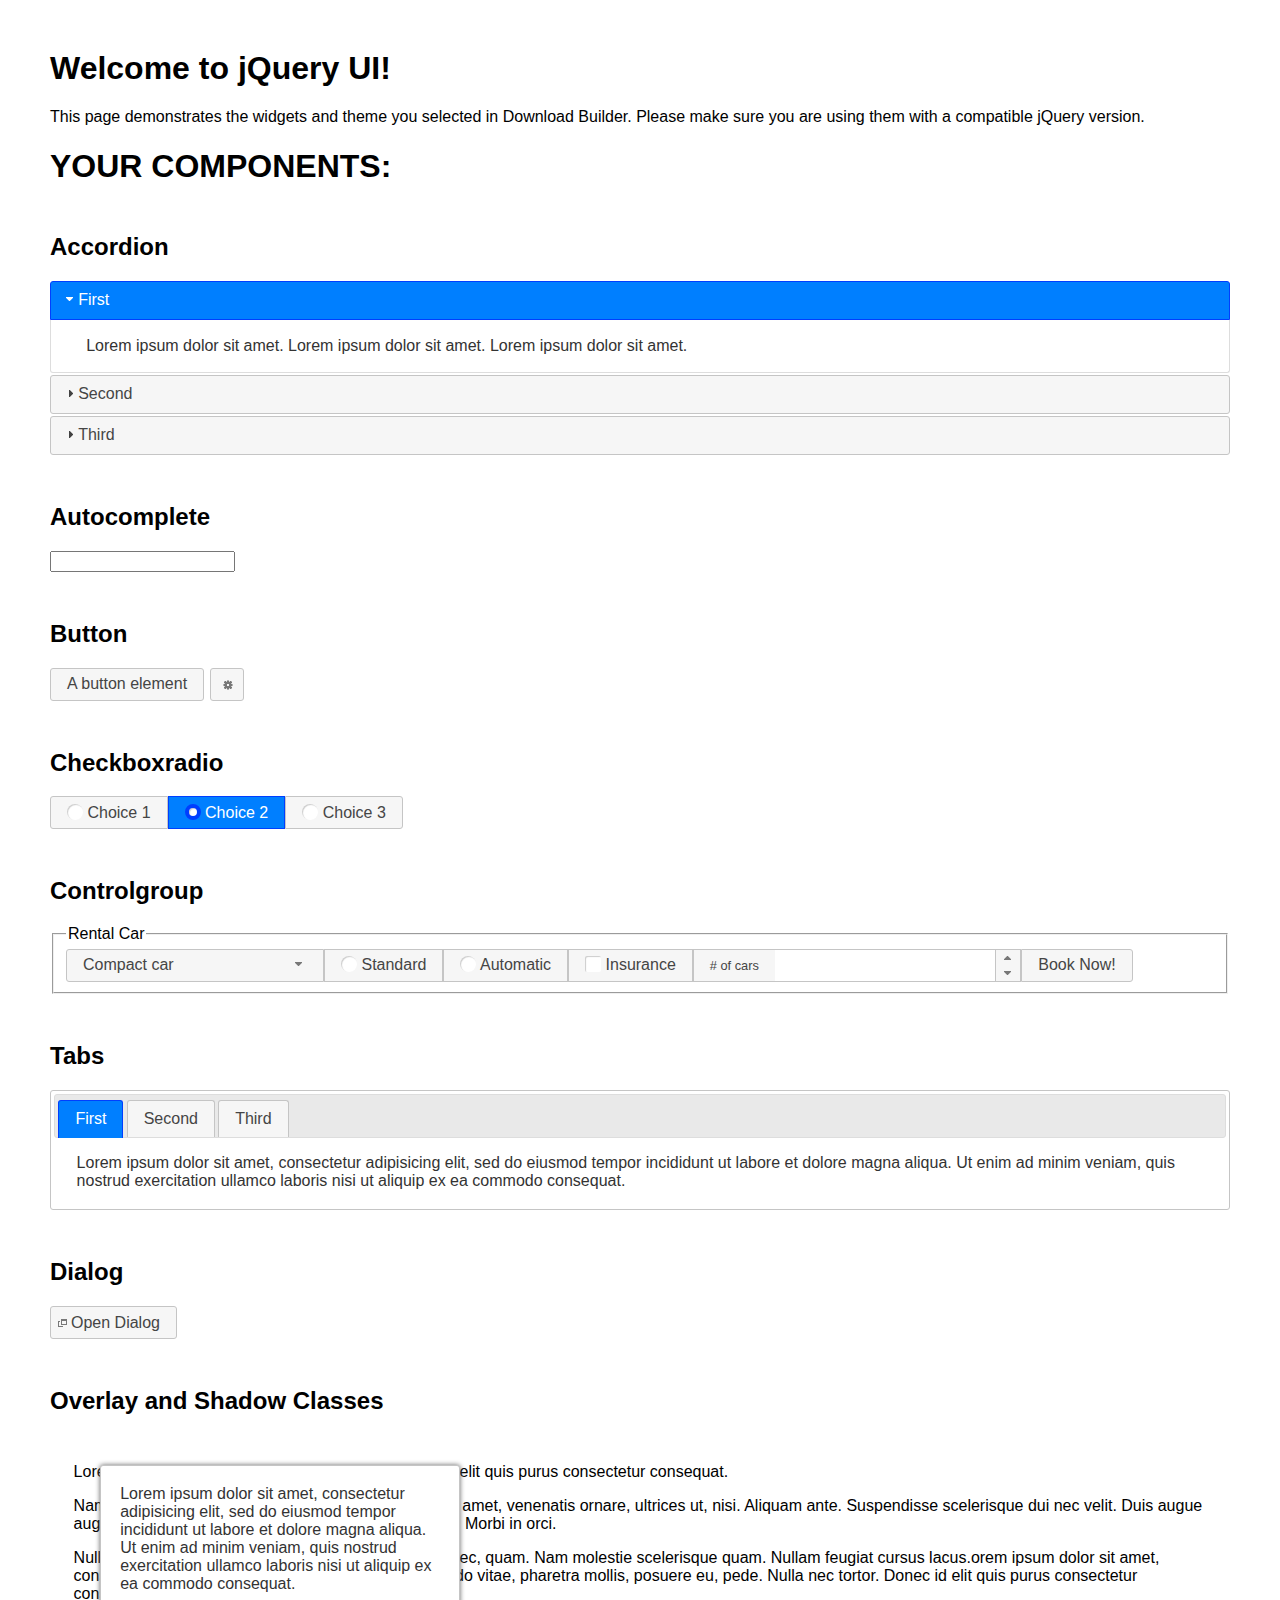
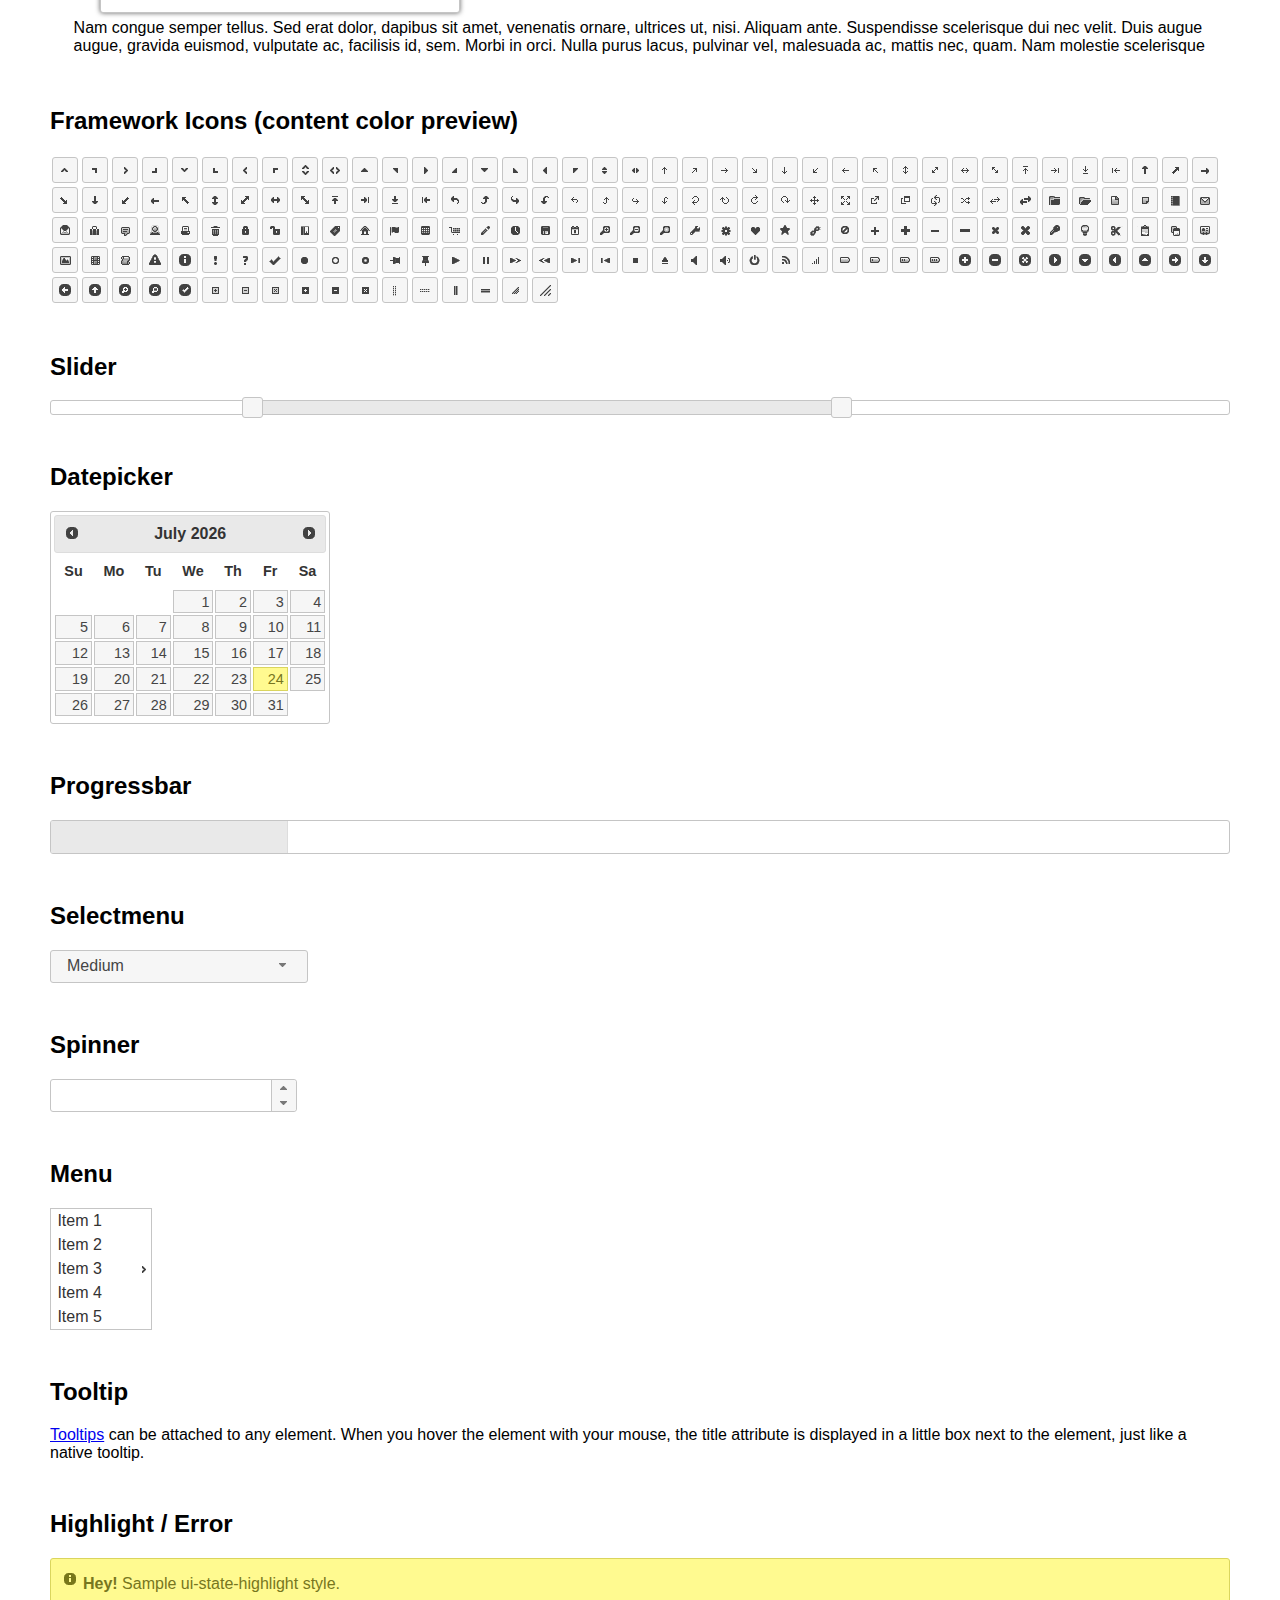
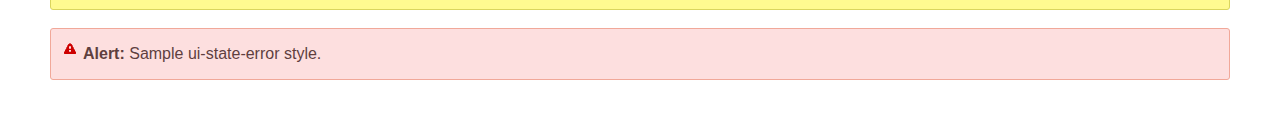
<file: src/main/resources/static/jquery-ui-1.13.2/index.html>
<!doctype html>
<html lang="us">
<head>
	<meta charset="utf-8">
	<title>jQuery UI Example Page</title>
	<link href="jquery-ui.css" rel="stylesheet">
	<style>
	body{
		font-family: "Trebuchet MS", sans-serif;
		margin: 50px;
	}
	.demoHeaders {
		margin-top: 2em;
	}
	#dialog-link {
		padding: .4em 1em .4em 20px;
		text-decoration: none;
		position: relative;
	}
	#dialog-link span.ui-icon {
		margin: 0 5px 0 0;
		position: absolute;
		left: .2em;
		top: 50%;
		margin-top: -8px;
	}
	#icons {
		margin: 0;
		padding: 0;
	}
	#icons li {
		margin: 2px;
		position: relative;
		padding: 4px 0;
		cursor: pointer;
		float: left;
		list-style: none;
	}
	#icons span.ui-icon {
		float: left;
		margin: 0 4px;
	}
	.fakewindowcontain .ui-widget-overlay {
		position: absolute;
	}
	select {
		width: 200px;
	}
	</style>
</head>
<body>

<h1>Welcome to jQuery UI!</h1>

<div class="ui-widget">
	<p>This page demonstrates the widgets and theme you selected in Download Builder. Please make sure you are using them with a compatible jQuery version.</p>
</div>

<h1>YOUR COMPONENTS:</h1>

<!-- Accordion -->
<h2 class="demoHeaders">Accordion</h2>
<div id="accordion">
	<h3>First</h3>
	<div>Lorem ipsum dolor sit amet. Lorem ipsum dolor sit amet. Lorem ipsum dolor sit amet.</div>
	<h3>Second</h3>
	<div>Phasellus mattis tincidunt nibh.</div>
	<h3>Third</h3>
	<div>Nam dui erat, auctor a, dignissim quis.</div>
</div>

<!-- Autocomplete -->
<h2 class="demoHeaders">Autocomplete</h2>
<div>
	<input id="autocomplete" title="type &quot;a&quot;">
</div>

<!-- Button -->
<h2 class="demoHeaders">Button</h2>
<button id="button">A button element</button>
<button id="button-icon">An icon-only button</button>

<!-- Checkboxradio -->
<h2 class="demoHeaders">Checkboxradio</h2>
<form style="margin-top: 1em;">
	<div id="radioset">
		<input type="radio" id="radio1" name="radio"><label for="radio1">Choice 1</label>
		<input type="radio" id="radio2" name="radio" checked="checked"><label for="radio2">Choice 2</label>
		<input type="radio" id="radio3" name="radio"><label for="radio3">Choice 3</label>
	</div>
</form>

<!-- Controlgroup -->
<h2 class="demoHeaders">Controlgroup</h2>
<fieldset>
	<legend>Rental Car</legend>
	<div id="controlgroup">
		<select id="car-type">
			<option>Compact car</option>
			<option>Midsize car</option>
			<option>Full size car</option>
			<option>SUV</option>
			<option>Luxury</option>
			<option>Truck</option>
			<option>Van</option>
		</select>
		<label for="transmission-standard">Standard</label>
		<input type="radio" name="transmission" id="transmission-standard">
		<label for="transmission-automatic">Automatic</label>
		<input type="radio" name="transmission" id="transmission-automatic">
		<label for="insurance">Insurance</label>
		<input type="checkbox" name="insurance" id="insurance">
		<label for="horizontal-spinner" class="ui-controlgroup-label"># of cars</label>
		<input id="horizontal-spinner" class="ui-spinner-input">
		<button>Book Now!</button>
	</div>
</fieldset>

<!-- Tabs -->
<h2 class="demoHeaders">Tabs</h2>
<div id="tabs">
	<ul>
		<li><a href="#tabs-1">First</a></li>
		<li><a href="#tabs-2">Second</a></li>
		<li><a href="#tabs-3">Third</a></li>
	</ul>
	<div id="tabs-1">Lorem ipsum dolor sit amet, consectetur adipisicing elit, sed do eiusmod tempor incididunt ut labore et dolore magna aliqua. Ut enim ad minim veniam, quis nostrud exercitation ullamco laboris nisi ut aliquip ex ea commodo consequat.</div>
	<div id="tabs-2">Phasellus mattis tincidunt nibh. Cras orci urna, blandit id, pretium vel, aliquet ornare, felis. Maecenas scelerisque sem non nisl. Fusce sed lorem in enim dictum bibendum.</div>
	<div id="tabs-3">Nam dui erat, auctor a, dignissim quis, sollicitudin eu, felis. Pellentesque nisi urna, interdum eget, sagittis et, consequat vestibulum, lacus. Mauris porttitor ullamcorper augue.</div>
</div>

<h2 class="demoHeaders">Dialog</h2>
<p>
	<button id="dialog-link" class="ui-button ui-corner-all ui-widget">
		<span class="ui-icon ui-icon-newwin"></span>Open Dialog
	</button>
</p>

<h2 class="demoHeaders">Overlay and Shadow Classes</h2>
<div style="position: relative; width: 96%; height: 200px; padding:1% 2%; overflow:hidden;" class="fakewindowcontain">
	<p>Lorem ipsum dolor sit amet,  Nulla nec tortor. Donec id elit quis purus consectetur consequat. </p><p>Nam congue semper tellus. Sed erat dolor, dapibus sit amet, venenatis ornare, ultrices ut, nisi. Aliquam ante. Suspendisse scelerisque dui nec velit. Duis augue augue, gravida euismod, vulputate ac, facilisis id, sem. Morbi in orci. </p><p>Nulla purus lacus, pulvinar vel, malesuada ac, mattis nec, quam. Nam molestie scelerisque quam. Nullam feugiat cursus lacus.orem ipsum dolor sit amet, consectetur adipiscing elit. Donec libero risus, commodo vitae, pharetra mollis, posuere eu, pede. Nulla nec tortor. Donec id elit quis purus consectetur consequat. </p><p>Nam congue semper tellus. Sed erat dolor, dapibus sit amet, venenatis ornare, ultrices ut, nisi. Aliquam ante. Suspendisse scelerisque dui nec velit. Duis augue augue, gravida euismod, vulputate ac, facilisis id, sem. Morbi in orci. Nulla purus lacus, pulvinar vel, malesuada ac, mattis nec, quam. Nam molestie scelerisque quam. </p><p>Nullam feugiat cursus lacus.orem ipsum dolor sit amet, consectetur adipiscing elit. Donec libero risus, commodo vitae, pharetra mollis, posuere eu, pede. Nulla nec tortor. Donec id elit quis purus consectetur consequat. Nam congue semper tellus. Sed erat dolor, dapibus sit amet, venenatis ornare, ultrices ut, nisi. Aliquam ante. </p><p>Suspendisse scelerisque dui nec velit. Duis augue augue, gravida euismod, vulputate ac, facilisis id, sem. Morbi in orci. Nulla purus lacus, pulvinar vel, malesuada ac, mattis nec, quam. Nam molestie scelerisque quam. Nullam feugiat cursus lacus.orem ipsum dolor sit amet, consectetur adipiscing elit. Donec libero risus, commodo vitae, pharetra mollis, posuere eu, pede. Nulla nec tortor. Donec id elit quis purus consectetur consequat. Nam congue semper tellus. Sed erat dolor, dapibus sit amet, venenatis ornare, ultrices ut, nisi. </p>

	<!-- ui-dialog -->
	<div class="ui-widget-overlay ui-front"></div>
	<div style="position: absolute; width: 320px; left: 50px; top: 30px; padding: 1.2em" class="ui-widget ui-front ui-widget-content ui-corner-all ui-widget-shadow">
		Lorem ipsum dolor sit amet, consectetur adipisicing elit, sed do eiusmod tempor incididunt ut labore et dolore magna aliqua. Ut enim ad minim veniam, quis nostrud exercitation ullamco laboris nisi ut aliquip ex ea commodo consequat.
	</div>

</div>

<!-- ui-dialog -->
<div id="dialog" title="Dialog Title">
	<p>Lorem ipsum dolor sit amet, consectetur adipisicing elit, sed do eiusmod tempor incididunt ut labore et dolore magna aliqua. Ut enim ad minim veniam, quis nostrud exercitation ullamco laboris nisi ut aliquip ex ea commodo consequat.</p>
</div>


<h2 class="demoHeaders">Framework Icons (content color preview)</h2>
<ul id="icons" class="ui-widget ui-helper-clearfix">
	<li class="ui-state-default ui-corner-all" title=".ui-icon-caret-1-n"><span class="ui-icon ui-icon-caret-1-n"></span></li>
	<li class="ui-state-default ui-corner-all" title=".ui-icon-caret-1-ne"><span class="ui-icon ui-icon-caret-1-ne"></span></li>
	<li class="ui-state-default ui-corner-all" title=".ui-icon-caret-1-e"><span class="ui-icon ui-icon-caret-1-e"></span></li>
	<li class="ui-state-default ui-corner-all" title=".ui-icon-caret-1-se"><span class="ui-icon ui-icon-caret-1-se"></span></li>
	<li class="ui-state-default ui-corner-all" title=".ui-icon-caret-1-s"><span class="ui-icon ui-icon-caret-1-s"></span></li>
	<li class="ui-state-default ui-corner-all" title=".ui-icon-caret-1-sw"><span class="ui-icon ui-icon-caret-1-sw"></span></li>
	<li class="ui-state-default ui-corner-all" title=".ui-icon-caret-1-w"><span class="ui-icon ui-icon-caret-1-w"></span></li>
	<li class="ui-state-default ui-corner-all" title=".ui-icon-caret-1-nw"><span class="ui-icon ui-icon-caret-1-nw"></span></li>
	<li class="ui-state-default ui-corner-all" title=".ui-icon-caret-2-n-s"><span class="ui-icon ui-icon-caret-2-n-s"></span></li>
	<li class="ui-state-default ui-corner-all" title=".ui-icon-caret-2-e-w"><span class="ui-icon ui-icon-caret-2-e-w"></span></li>
	<li class="ui-state-default ui-corner-all" title=".ui-icon-triangle-1-n"><span class="ui-icon ui-icon-triangle-1-n"></span></li>
	<li class="ui-state-default ui-corner-all" title=".ui-icon-triangle-1-ne"><span class="ui-icon ui-icon-triangle-1-ne"></span></li>
	<li class="ui-state-default ui-corner-all" title=".ui-icon-triangle-1-e"><span class="ui-icon ui-icon-triangle-1-e"></span></li>
	<li class="ui-state-default ui-corner-all" title=".ui-icon-triangle-1-se"><span class="ui-icon ui-icon-triangle-1-se"></span></li>
	<li class="ui-state-default ui-corner-all" title=".ui-icon-triangle-1-s"><span class="ui-icon ui-icon-triangle-1-s"></span></li>
	<li class="ui-state-default ui-corner-all" title=".ui-icon-triangle-1-sw"><span class="ui-icon ui-icon-triangle-1-sw"></span></li>
	<li class="ui-state-default ui-corner-all" title=".ui-icon-triangle-1-w"><span class="ui-icon ui-icon-triangle-1-w"></span></li>
	<li class="ui-state-default ui-corner-all" title=".ui-icon-triangle-1-nw"><span class="ui-icon ui-icon-triangle-1-nw"></span></li>
	<li class="ui-state-default ui-corner-all" title=".ui-icon-triangle-2-n-s"><span class="ui-icon ui-icon-triangle-2-n-s"></span></li>
	<li class="ui-state-default ui-corner-all" title=".ui-icon-triangle-2-e-w"><span class="ui-icon ui-icon-triangle-2-e-w"></span></li>
	<li class="ui-state-default ui-corner-all" title=".ui-icon-arrow-1-n"><span class="ui-icon ui-icon-arrow-1-n"></span></li>
	<li class="ui-state-default ui-corner-all" title=".ui-icon-arrow-1-ne"><span class="ui-icon ui-icon-arrow-1-ne"></span></li>
	<li class="ui-state-default ui-corner-all" title=".ui-icon-arrow-1-e"><span class="ui-icon ui-icon-arrow-1-e"></span></li>
	<li class="ui-state-default ui-corner-all" title=".ui-icon-arrow-1-se"><span class="ui-icon ui-icon-arrow-1-se"></span></li>
	<li class="ui-state-default ui-corner-all" title=".ui-icon-arrow-1-s"><span class="ui-icon ui-icon-arrow-1-s"></span></li>
	<li class="ui-state-default ui-corner-all" title=".ui-icon-arrow-1-sw"><span class="ui-icon ui-icon-arrow-1-sw"></span></li>
	<li class="ui-state-default ui-corner-all" title=".ui-icon-arrow-1-w"><span class="ui-icon ui-icon-arrow-1-w"></span></li>
	<li class="ui-state-default ui-corner-all" title=".ui-icon-arrow-1-nw"><span class="ui-icon ui-icon-arrow-1-nw"></span></li>
	<li class="ui-state-default ui-corner-all" title=".ui-icon-arrow-2-n-s"><span class="ui-icon ui-icon-arrow-2-n-s"></span></li>
	<li class="ui-state-default ui-corner-all" title=".ui-icon-arrow-2-ne-sw"><span class="ui-icon ui-icon-arrow-2-ne-sw"></span></li>
	<li class="ui-state-default ui-corner-all" title=".ui-icon-arrow-2-e-w"><span class="ui-icon ui-icon-arrow-2-e-w"></span></li>
	<li class="ui-state-default ui-corner-all" title=".ui-icon-arrow-2-se-nw"><span class="ui-icon ui-icon-arrow-2-se-nw"></span></li>
	<li class="ui-state-default ui-corner-all" title=".ui-icon-arrowstop-1-n"><span class="ui-icon ui-icon-arrowstop-1-n"></span></li>
	<li class="ui-state-default ui-corner-all" title=".ui-icon-arrowstop-1-e"><span class="ui-icon ui-icon-arrowstop-1-e"></span></li>
	<li class="ui-state-default ui-corner-all" title=".ui-icon-arrowstop-1-s"><span class="ui-icon ui-icon-arrowstop-1-s"></span></li>
	<li class="ui-state-default ui-corner-all" title=".ui-icon-arrowstop-1-w"><span class="ui-icon ui-icon-arrowstop-1-w"></span></li>
	<li class="ui-state-default ui-corner-all" title=".ui-icon-arrowthick-1-n"><span class="ui-icon ui-icon-arrowthick-1-n"></span></li>
	<li class="ui-state-default ui-corner-all" title=".ui-icon-arrowthick-1-ne"><span class="ui-icon ui-icon-arrowthick-1-ne"></span></li>
	<li class="ui-state-default ui-corner-all" title=".ui-icon-arrowthick-1-e"><span class="ui-icon ui-icon-arrowthick-1-e"></span></li>
	<li class="ui-state-default ui-corner-all" title=".ui-icon-arrowthick-1-se"><span class="ui-icon ui-icon-arrowthick-1-se"></span></li>
	<li class="ui-state-default ui-corner-all" title=".ui-icon-arrowthick-1-s"><span class="ui-icon ui-icon-arrowthick-1-s"></span></li>
	<li class="ui-state-default ui-corner-all" title=".ui-icon-arrowthick-1-sw"><span class="ui-icon ui-icon-arrowthick-1-sw"></span></li>
	<li class="ui-state-default ui-corner-all" title=".ui-icon-arrowthick-1-w"><span class="ui-icon ui-icon-arrowthick-1-w"></span></li>
	<li class="ui-state-default ui-corner-all" title=".ui-icon-arrowthick-1-nw"><span class="ui-icon ui-icon-arrowthick-1-nw"></span></li>
	<li class="ui-state-default ui-corner-all" title=".ui-icon-arrowthick-2-n-s"><span class="ui-icon ui-icon-arrowthick-2-n-s"></span></li>
	<li class="ui-state-default ui-corner-all" title=".ui-icon-arrowthick-2-ne-sw"><span class="ui-icon ui-icon-arrowthick-2-ne-sw"></span></li>
	<li class="ui-state-default ui-corner-all" title=".ui-icon-arrowthick-2-e-w"><span class="ui-icon ui-icon-arrowthick-2-e-w"></span></li>
	<li class="ui-state-default ui-corner-all" title=".ui-icon-arrowthick-2-se-nw"><span class="ui-icon ui-icon-arrowthick-2-se-nw"></span></li>
	<li class="ui-state-default ui-corner-all" title=".ui-icon-arrowthickstop-1-n"><span class="ui-icon ui-icon-arrowthickstop-1-n"></span></li>
	<li class="ui-state-default ui-corner-all" title=".ui-icon-arrowthickstop-1-e"><span class="ui-icon ui-icon-arrowthickstop-1-e"></span></li>
	<li class="ui-state-default ui-corner-all" title=".ui-icon-arrowthickstop-1-s"><span class="ui-icon ui-icon-arrowthickstop-1-s"></span></li>
	<li class="ui-state-default ui-corner-all" title=".ui-icon-arrowthickstop-1-w"><span class="ui-icon ui-icon-arrowthickstop-1-w"></span></li>
	<li class="ui-state-default ui-corner-all" title=".ui-icon-arrowreturnthick-1-w"><span class="ui-icon ui-icon-arrowreturnthick-1-w"></span></li>
	<li class="ui-state-default ui-corner-all" title=".ui-icon-arrowreturnthick-1-n"><span class="ui-icon ui-icon-arrowreturnthick-1-n"></span></li>
	<li class="ui-state-default ui-corner-all" title=".ui-icon-arrowreturnthick-1-e"><span class="ui-icon ui-icon-arrowreturnthick-1-e"></span></li>
	<li class="ui-state-default ui-corner-all" title=".ui-icon-arrowreturnthick-1-s"><span class="ui-icon ui-icon-arrowreturnthick-1-s"></span></li>
	<li class="ui-state-default ui-corner-all" title=".ui-icon-arrowreturn-1-w"><span class="ui-icon ui-icon-arrowreturn-1-w"></span></li>
	<li class="ui-state-default ui-corner-all" title=".ui-icon-arrowreturn-1-n"><span class="ui-icon ui-icon-arrowreturn-1-n"></span></li>
	<li class="ui-state-default ui-corner-all" title=".ui-icon-arrowreturn-1-e"><span class="ui-icon ui-icon-arrowreturn-1-e"></span></li>
	<li class="ui-state-default ui-corner-all" title=".ui-icon-arrowreturn-1-s"><span class="ui-icon ui-icon-arrowreturn-1-s"></span></li>
	<li class="ui-state-default ui-corner-all" title=".ui-icon-arrowrefresh-1-w"><span class="ui-icon ui-icon-arrowrefresh-1-w"></span></li>
	<li class="ui-state-default ui-corner-all" title=".ui-icon-arrowrefresh-1-n"><span class="ui-icon ui-icon-arrowrefresh-1-n"></span></li>
	<li class="ui-state-default ui-corner-all" title=".ui-icon-arrowrefresh-1-e"><span class="ui-icon ui-icon-arrowrefresh-1-e"></span></li>
	<li class="ui-state-default ui-corner-all" title=".ui-icon-arrowrefresh-1-s"><span class="ui-icon ui-icon-arrowrefresh-1-s"></span></li>
	<li class="ui-state-default ui-corner-all" title=".ui-icon-arrow-4"><span class="ui-icon ui-icon-arrow-4"></span></li>
	<li class="ui-state-default ui-corner-all" title=".ui-icon-arrow-4-diag"><span class="ui-icon ui-icon-arrow-4-diag"></span></li>
	<li class="ui-state-default ui-corner-all" title=".ui-icon-extlink"><span class="ui-icon ui-icon-extlink"></span></li>
	<li class="ui-state-default ui-corner-all" title=".ui-icon-newwin"><span class="ui-icon ui-icon-newwin"></span></li>
	<li class="ui-state-default ui-corner-all" title=".ui-icon-refresh"><span class="ui-icon ui-icon-refresh"></span></li>
	<li class="ui-state-default ui-corner-all" title=".ui-icon-shuffle"><span class="ui-icon ui-icon-shuffle"></span></li>
	<li class="ui-state-default ui-corner-all" title=".ui-icon-transfer-e-w"><span class="ui-icon ui-icon-transfer-e-w"></span></li>
	<li class="ui-state-default ui-corner-all" title=".ui-icon-transferthick-e-w"><span class="ui-icon ui-icon-transferthick-e-w"></span></li>
	<li class="ui-state-default ui-corner-all" title=".ui-icon-folder-collapsed"><span class="ui-icon ui-icon-folder-collapsed"></span></li>
	<li class="ui-state-default ui-corner-all" title=".ui-icon-folder-open"><span class="ui-icon ui-icon-folder-open"></span></li>
	<li class="ui-state-default ui-corner-all" title=".ui-icon-document"><span class="ui-icon ui-icon-document"></span></li>
	<li class="ui-state-default ui-corner-all" title=".ui-icon-document-b"><span class="ui-icon ui-icon-document-b"></span></li>
	<li class="ui-state-default ui-corner-all" title=".ui-icon-note"><span class="ui-icon ui-icon-note"></span></li>
	<li class="ui-state-default ui-corner-all" title=".ui-icon-mail-closed"><span class="ui-icon ui-icon-mail-closed"></span></li>
	<li class="ui-state-default ui-corner-all" title=".ui-icon-mail-open"><span class="ui-icon ui-icon-mail-open"></span></li>
	<li class="ui-state-default ui-corner-all" title=".ui-icon-suitcase"><span class="ui-icon ui-icon-suitcase"></span></li>
	<li class="ui-state-default ui-corner-all" title=".ui-icon-comment"><span class="ui-icon ui-icon-comment"></span></li>
	<li class="ui-state-default ui-corner-all" title=".ui-icon-person"><span class="ui-icon ui-icon-person"></span></li>
	<li class="ui-state-default ui-corner-all" title=".ui-icon-print"><span class="ui-icon ui-icon-print"></span></li>
	<li class="ui-state-default ui-corner-all" title=".ui-icon-trash"><span class="ui-icon ui-icon-trash"></span></li>
	<li class="ui-state-default ui-corner-all" title=".ui-icon-locked"><span class="ui-icon ui-icon-locked"></span></li>
	<li class="ui-state-default ui-corner-all" title=".ui-icon-unlocked"><span class="ui-icon ui-icon-unlocked"></span></li>
	<li class="ui-state-default ui-corner-all" title=".ui-icon-bookmark"><span class="ui-icon ui-icon-bookmark"></span></li>
	<li class="ui-state-default ui-corner-all" title=".ui-icon-tag"><span class="ui-icon ui-icon-tag"></span></li>
	<li class="ui-state-default ui-corner-all" title=".ui-icon-home"><span class="ui-icon ui-icon-home"></span></li>
	<li class="ui-state-default ui-corner-all" title=".ui-icon-flag"><span class="ui-icon ui-icon-flag"></span></li>
	<li class="ui-state-default ui-corner-all" title=".ui-icon-calculator"><span class="ui-icon ui-icon-calculator"></span></li>
	<li class="ui-state-default ui-corner-all" title=".ui-icon-cart"><span class="ui-icon ui-icon-cart"></span></li>
	<li class="ui-state-default ui-corner-all" title=".ui-icon-pencil"><span class="ui-icon ui-icon-pencil"></span></li>
	<li class="ui-state-default ui-corner-all" title=".ui-icon-clock"><span class="ui-icon ui-icon-clock"></span></li>
	<li class="ui-state-default ui-corner-all" title=".ui-icon-disk"><span class="ui-icon ui-icon-disk"></span></li>
	<li class="ui-state-default ui-corner-all" title=".ui-icon-calendar"><span class="ui-icon ui-icon-calendar"></span></li>
	<li class="ui-state-default ui-corner-all" title=".ui-icon-zoomin"><span class="ui-icon ui-icon-zoomin"></span></li>
	<li class="ui-state-default ui-corner-all" title=".ui-icon-zoomout"><span class="ui-icon ui-icon-zoomout"></span></li>
	<li class="ui-state-default ui-corner-all" title=".ui-icon-search"><span class="ui-icon ui-icon-search"></span></li>
	<li class="ui-state-default ui-corner-all" title=".ui-icon-wrench"><span class="ui-icon ui-icon-wrench"></span></li>
	<li class="ui-state-default ui-corner-all" title=".ui-icon-gear"><span class="ui-icon ui-icon-gear"></span></li>
	<li class="ui-state-default ui-corner-all" title=".ui-icon-heart"><span class="ui-icon ui-icon-heart"></span></li>
	<li class="ui-state-default ui-corner-all" title=".ui-icon-star"><span class="ui-icon ui-icon-star"></span></li>
	<li class="ui-state-default ui-corner-all" title=".ui-icon-link"><span class="ui-icon ui-icon-link"></span></li>
	<li class="ui-state-default ui-corner-all" title=".ui-icon-cancel"><span class="ui-icon ui-icon-cancel"></span></li>
	<li class="ui-state-default ui-corner-all" title=".ui-icon-plus"><span class="ui-icon ui-icon-plus"></span></li>
	<li class="ui-state-default ui-corner-all" title=".ui-icon-plusthick"><span class="ui-icon ui-icon-plusthick"></span></li>
	<li class="ui-state-default ui-corner-all" title=".ui-icon-minus"><span class="ui-icon ui-icon-minus"></span></li>
	<li class="ui-state-default ui-corner-all" title=".ui-icon-minusthick"><span class="ui-icon ui-icon-minusthick"></span></li>
	<li class="ui-state-default ui-corner-all" title=".ui-icon-close"><span class="ui-icon ui-icon-close"></span></li>
	<li class="ui-state-default ui-corner-all" title=".ui-icon-closethick"><span class="ui-icon ui-icon-closethick"></span></li>
	<li class="ui-state-default ui-corner-all" title=".ui-icon-key"><span class="ui-icon ui-icon-key"></span></li>
	<li class="ui-state-default ui-corner-all" title=".ui-icon-lightbulb"><span class="ui-icon ui-icon-lightbulb"></span></li>
	<li class="ui-state-default ui-corner-all" title=".ui-icon-scissors"><span class="ui-icon ui-icon-scissors"></span></li>
	<li class="ui-state-default ui-corner-all" title=".ui-icon-clipboard"><span class="ui-icon ui-icon-clipboard"></span></li>
	<li class="ui-state-default ui-corner-all" title=".ui-icon-copy"><span class="ui-icon ui-icon-copy"></span></li>
	<li class="ui-state-default ui-corner-all" title=".ui-icon-contact"><span class="ui-icon ui-icon-contact"></span></li>
	<li class="ui-state-default ui-corner-all" title=".ui-icon-image"><span class="ui-icon ui-icon-image"></span></li>
	<li class="ui-state-default ui-corner-all" title=".ui-icon-video"><span class="ui-icon ui-icon-video"></span></li>
	<li class="ui-state-default ui-corner-all" title=".ui-icon-script"><span class="ui-icon ui-icon-script"></span></li>
	<li class="ui-state-default ui-corner-all" title=".ui-icon-alert"><span class="ui-icon ui-icon-alert"></span></li>
	<li class="ui-state-default ui-corner-all" title=".ui-icon-info"><span class="ui-icon ui-icon-info"></span></li>
	<li class="ui-state-default ui-corner-all" title=".ui-icon-notice"><span class="ui-icon ui-icon-notice"></span></li>
	<li class="ui-state-default ui-corner-all" title=".ui-icon-help"><span class="ui-icon ui-icon-help"></span></li>
	<li class="ui-state-default ui-corner-all" title=".ui-icon-check"><span class="ui-icon ui-icon-check"></span></li>
	<li class="ui-state-default ui-corner-all" title=".ui-icon-bullet"><span class="ui-icon ui-icon-bullet"></span></li>
	<li class="ui-state-default ui-corner-all" title=".ui-icon-radio-off"><span class="ui-icon ui-icon-radio-off"></span></li>
	<li class="ui-state-default ui-corner-all" title=".ui-icon-radio-on"><span class="ui-icon ui-icon-radio-on"></span></li>
	<li class="ui-state-default ui-corner-all" title=".ui-icon-pin-w"><span class="ui-icon ui-icon-pin-w"></span></li>
	<li class="ui-state-default ui-corner-all" title=".ui-icon-pin-s"><span class="ui-icon ui-icon-pin-s"></span></li>
	<li class="ui-state-default ui-corner-all" title=".ui-icon-play"><span class="ui-icon ui-icon-play"></span></li>
	<li class="ui-state-default ui-corner-all" title=".ui-icon-pause"><span class="ui-icon ui-icon-pause"></span></li>
	<li class="ui-state-default ui-corner-all" title=".ui-icon-seek-next"><span class="ui-icon ui-icon-seek-next"></span></li>
	<li class="ui-state-default ui-corner-all" title=".ui-icon-seek-prev"><span class="ui-icon ui-icon-seek-prev"></span></li>
	<li class="ui-state-default ui-corner-all" title=".ui-icon-seek-end"><span class="ui-icon ui-icon-seek-end"></span></li>
	<li class="ui-state-default ui-corner-all" title=".ui-icon-seek-first"><span class="ui-icon ui-icon-seek-first"></span></li>
	<li class="ui-state-default ui-corner-all" title=".ui-icon-stop"><span class="ui-icon ui-icon-stop"></span></li>
	<li class="ui-state-default ui-corner-all" title=".ui-icon-eject"><span class="ui-icon ui-icon-eject"></span></li>
	<li class="ui-state-default ui-corner-all" title=".ui-icon-volume-off"><span class="ui-icon ui-icon-volume-off"></span></li>
	<li class="ui-state-default ui-corner-all" title=".ui-icon-volume-on"><span class="ui-icon ui-icon-volume-on"></span></li>
	<li class="ui-state-default ui-corner-all" title=".ui-icon-power"><span class="ui-icon ui-icon-power"></span></li>
	<li class="ui-state-default ui-corner-all" title=".ui-icon-signal-diag"><span class="ui-icon ui-icon-signal-diag"></span></li>
	<li class="ui-state-default ui-corner-all" title=".ui-icon-signal"><span class="ui-icon ui-icon-signal"></span></li>
	<li class="ui-state-default ui-corner-all" title=".ui-icon-battery-0"><span class="ui-icon ui-icon-battery-0"></span></li>
	<li class="ui-state-default ui-corner-all" title=".ui-icon-battery-1"><span class="ui-icon ui-icon-battery-1"></span></li>
	<li class="ui-state-default ui-corner-all" title=".ui-icon-battery-2"><span class="ui-icon ui-icon-battery-2"></span></li>
	<li class="ui-state-default ui-corner-all" title=".ui-icon-battery-3"><span class="ui-icon ui-icon-battery-3"></span></li>
	<li class="ui-state-default ui-corner-all" title=".ui-icon-circle-plus"><span class="ui-icon ui-icon-circle-plus"></span></li>
	<li class="ui-state-default ui-corner-all" title=".ui-icon-circle-minus"><span class="ui-icon ui-icon-circle-minus"></span></li>
	<li class="ui-state-default ui-corner-all" title=".ui-icon-circle-close"><span class="ui-icon ui-icon-circle-close"></span></li>
	<li class="ui-state-default ui-corner-all" title=".ui-icon-circle-triangle-e"><span class="ui-icon ui-icon-circle-triangle-e"></span></li>
	<li class="ui-state-default ui-corner-all" title=".ui-icon-circle-triangle-s"><span class="ui-icon ui-icon-circle-triangle-s"></span></li>
	<li class="ui-state-default ui-corner-all" title=".ui-icon-circle-triangle-w"><span class="ui-icon ui-icon-circle-triangle-w"></span></li>
	<li class="ui-state-default ui-corner-all" title=".ui-icon-circle-triangle-n"><span class="ui-icon ui-icon-circle-triangle-n"></span></li>
	<li class="ui-state-default ui-corner-all" title=".ui-icon-circle-arrow-e"><span class="ui-icon ui-icon-circle-arrow-e"></span></li>
	<li class="ui-state-default ui-corner-all" title=".ui-icon-circle-arrow-s"><span class="ui-icon ui-icon-circle-arrow-s"></span></li>
	<li class="ui-state-default ui-corner-all" title=".ui-icon-circle-arrow-w"><span class="ui-icon ui-icon-circle-arrow-w"></span></li>
	<li class="ui-state-default ui-corner-all" title=".ui-icon-circle-arrow-n"><span class="ui-icon ui-icon-circle-arrow-n"></span></li>
	<li class="ui-state-default ui-corner-all" title=".ui-icon-circle-zoomin"><span class="ui-icon ui-icon-circle-zoomin"></span></li>
	<li class="ui-state-default ui-corner-all" title=".ui-icon-circle-zoomout"><span class="ui-icon ui-icon-circle-zoomout"></span></li>
	<li class="ui-state-default ui-corner-all" title=".ui-icon-circle-check"><span class="ui-icon ui-icon-circle-check"></span></li>
	<li class="ui-state-default ui-corner-all" title=".ui-icon-circlesmall-plus"><span class="ui-icon ui-icon-circlesmall-plus"></span></li>
	<li class="ui-state-default ui-corner-all" title=".ui-icon-circlesmall-minus"><span class="ui-icon ui-icon-circlesmall-minus"></span></li>
	<li class="ui-state-default ui-corner-all" title=".ui-icon-circlesmall-close"><span class="ui-icon ui-icon-circlesmall-close"></span></li>
	<li class="ui-state-default ui-corner-all" title=".ui-icon-squaresmall-plus"><span class="ui-icon ui-icon-squaresmall-plus"></span></li>
	<li class="ui-state-default ui-corner-all" title=".ui-icon-squaresmall-minus"><span class="ui-icon ui-icon-squaresmall-minus"></span></li>
	<li class="ui-state-default ui-corner-all" title=".ui-icon-squaresmall-close"><span class="ui-icon ui-icon-squaresmall-close"></span></li>
	<li class="ui-state-default ui-corner-all" title=".ui-icon-grip-dotted-vertical"><span class="ui-icon ui-icon-grip-dotted-vertical"></span></li>
	<li class="ui-state-default ui-corner-all" title=".ui-icon-grip-dotted-horizontal"><span class="ui-icon ui-icon-grip-dotted-horizontal"></span></li>
	<li class="ui-state-default ui-corner-all" title=".ui-icon-grip-solid-vertical"><span class="ui-icon ui-icon-grip-solid-vertical"></span></li>
	<li class="ui-state-default ui-corner-all" title=".ui-icon-grip-solid-horizontal"><span class="ui-icon ui-icon-grip-solid-horizontal"></span></li>
	<li class="ui-state-default ui-corner-all" title=".ui-icon-gripsmall-diagonal-se"><span class="ui-icon ui-icon-gripsmall-diagonal-se"></span></li>
	<li class="ui-state-default ui-corner-all" title=".ui-icon-grip-diagonal-se"><span class="ui-icon ui-icon-grip-diagonal-se"></span></li>
</ul>

<!-- Slider -->
<h2 class="demoHeaders">Slider</h2>
<div id="slider"></div>

<!-- Datepicker -->
<h2 class="demoHeaders">Datepicker</h2>
<div id="datepicker"></div>

<!-- Progressbar -->
<h2 class="demoHeaders">Progressbar</h2>
<div id="progressbar"></div>

<!-- Progressbar -->
<h2 class="demoHeaders">Selectmenu</h2>
<select id="selectmenu">
	<option>Slower</option>
	<option>Slow</option>
	<option selected="selected">Medium</option>
	<option>Fast</option>
	<option>Faster</option>
</select>

<!-- Spinner -->
<h2 class="demoHeaders">Spinner</h2>
<input id="spinner">

<!-- Menu -->
<h2 class="demoHeaders">Menu</h2>
<ul style="width:100px;" id="menu">
	<li><div>Item 1</div></li>
	<li><div>Item 2</div></li>
	<li><div>Item 3</div>
		<ul>
			<li><div>Item 3-1</div></li>
			<li><div>Item 3-2</div></li>
			<li><div>Item 3-3</div></li>
			<li><div>Item 3-4</div></li>
			<li><div>Item 3-5</div></li>
		</ul>
	</li>
	<li><div>Item 4</div></li>
	<li><div>Item 5</div></li>
</ul>

<!-- Tooltip -->
<h2 class="demoHeaders">Tooltip</h2>
<p id="tooltip">
	<a href="#" title="That&apos;s what this widget is">Tooltips</a> can be attached to any element. When you hover
the element with your mouse, the title attribute is displayed in a little box next to the element, just like a native tooltip.
</p>

<!-- Highlight / Error -->
<h2 class="demoHeaders">Highlight / Error</h2>
<div class="ui-widget">
	<div class="ui-state-highlight ui-corner-all" style="margin-top: 20px; padding: 0 .7em;">
		<p><span class="ui-icon ui-icon-info" style="float: left; margin-right: .3em;"></span>
		<strong>Hey!</strong> Sample ui-state-highlight style.</p>
	</div>
</div>
<br>
<div class="ui-widget">
	<div class="ui-state-error ui-corner-all" style="padding: 0 .7em;">
		<p><span class="ui-icon ui-icon-alert" style="float: left; margin-right: .3em;"></span>
		<strong>Alert:</strong> Sample ui-state-error style.</p>
	</div>
</div>

<script src="external/jquery/jquery.js"></script>
<script src="jquery-ui.js"></script>
<script>
$( "#accordion" ).accordion();

var availableTags = [
	"ActionScript",
	"AppleScript",
	"Asp",
	"BASIC",
	"C",
	"C++",
	"Clojure",
	"COBOL",
	"ColdFusion",
	"Erlang",
	"Fortran",
	"Groovy",
	"Haskell",
	"Java",
	"JavaScript",
	"Lisp",
	"Perl",
	"PHP",
	"Python",
	"Ruby",
	"Scala",
	"Scheme"
];
$( "#autocomplete" ).autocomplete({
	source: availableTags
});

$( "#button" ).button();
$( "#button-icon" ).button({
	icon: "ui-icon-gear",
	showLabel: false
});

$( "#radioset" ).buttonset();

$( "#controlgroup" ).controlgroup();

$( "#tabs" ).tabs();

$( "#dialog" ).dialog({
	autoOpen: false,
	width: 400,
	buttons: [
		{
			text: "Ok",
			click: function() {
				$( this ).dialog( "close" );
			}
		},
		{
			text: "Cancel",
			click: function() {
				$( this ).dialog( "close" );
			}
		}
	]
});

// Link to open the dialog
$( "#dialog-link" ).click(function( event ) {
	$( "#dialog" ).dialog( "open" );
	event.preventDefault();
});

$( "#datepicker" ).datepicker({
	inline: true
});

$( "#slider" ).slider({
	range: true,
	values: [ 17, 67 ]
});

$( "#progressbar" ).progressbar({
	value: 20
});

$( "#spinner" ).spinner();

$( "#menu" ).menu();

$( "#tooltip" ).tooltip();

$( "#selectmenu" ).selectmenu();

// Hover states on the static widgets
$( "#dialog-link, #icons li" ).hover(
	function() {
		$( this ).addClass( "ui-state-hover" );
	},
	function() {
		$( this ).removeClass( "ui-state-hover" );
	}
);
</script>
</body>
</html>
</file>
